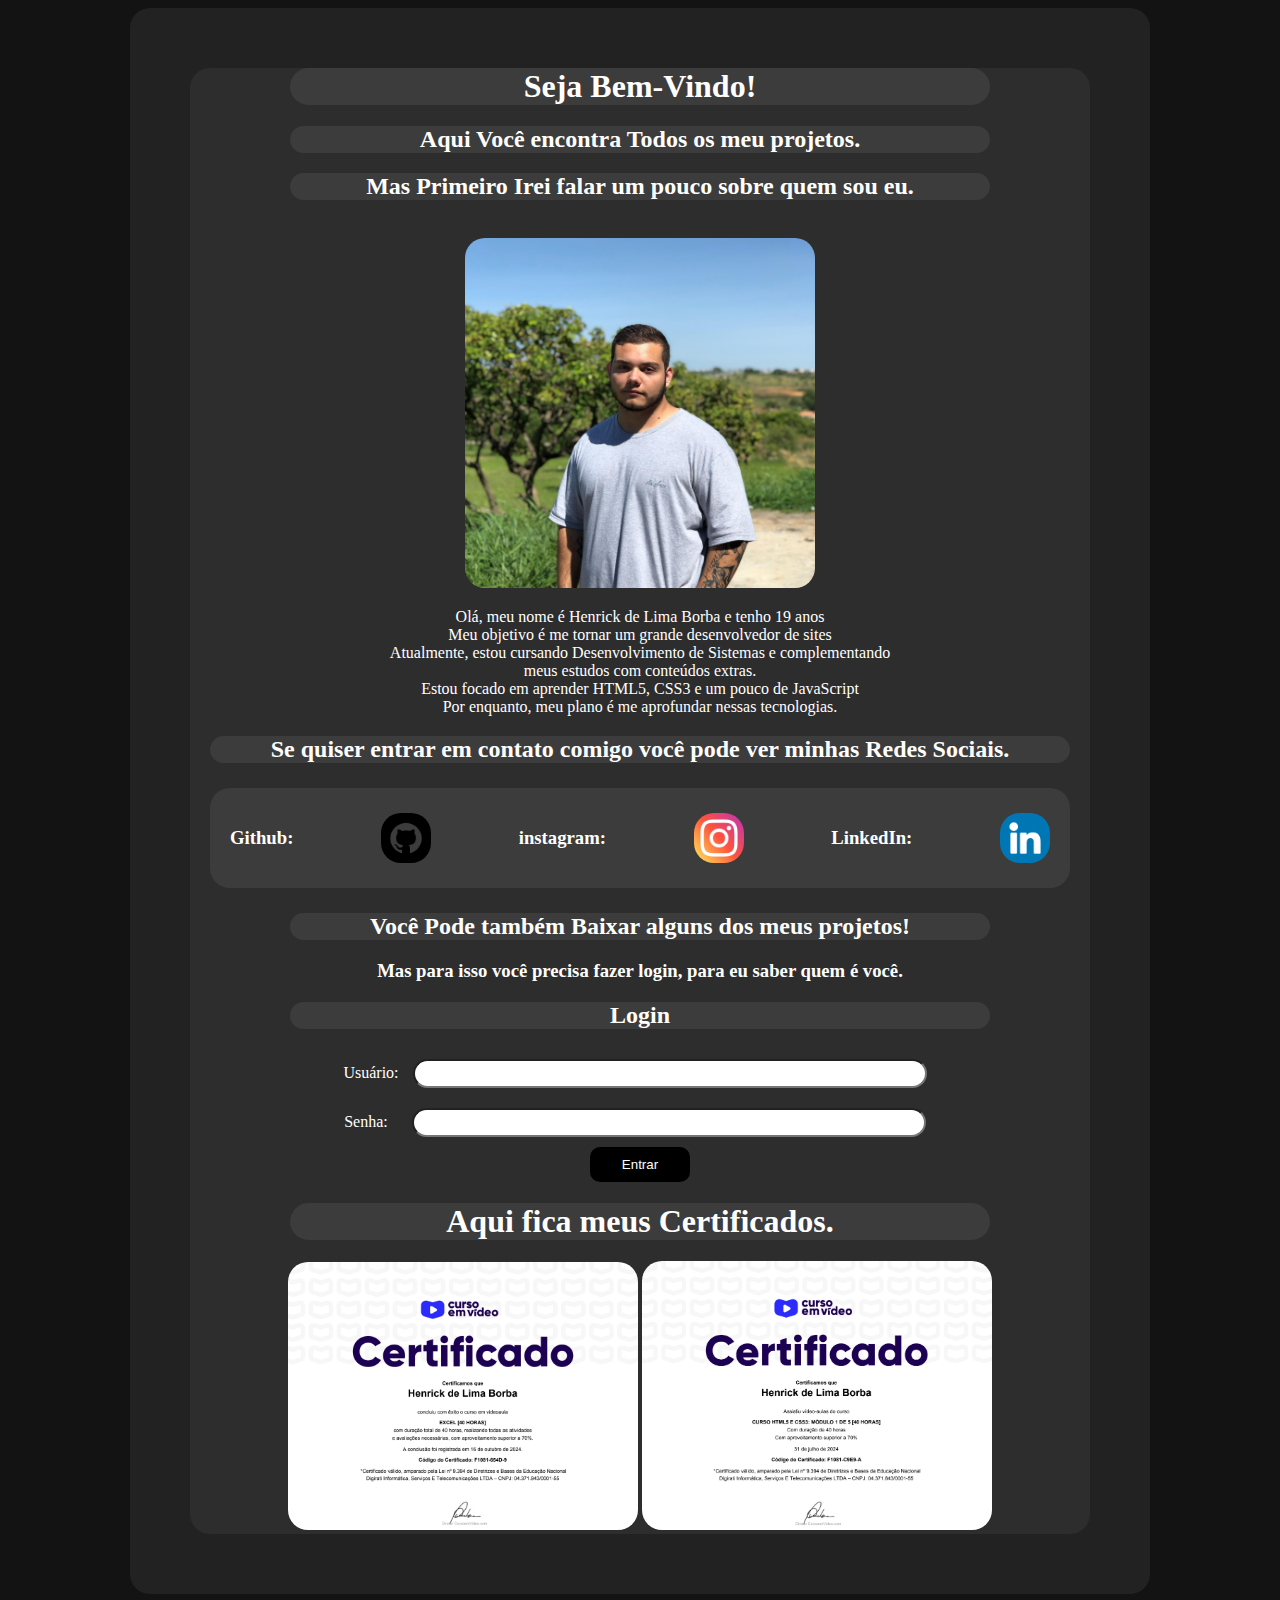
<file: Index.htm>
<!DOCTYPE html>
<html lang="pt-br">
<head>
    <meta charset="UTF-8">
    <meta name="viewport" content="width=device-width, initial-scale=1.0">
    <link rel="shortcut icon" href="Imagens/favicon.png" type="image/x-icon">
    <link rel="stylesheet" href="style.css">
    <title>Hueso</title>
</head>
<body>
    <div class="main">
        <div class="fundo">
            <h1>Seja Bem-Vindo!</h1>
                <h2>Aqui Você encontra Todos os meu projetos.</h2>
                <h2>Mas Primeiro Irei falar um pouco sobre quem sou eu.</h2>
                    <br>
                <img src="Imagens/Henrick.jpeg" alt="Henrick">
                    <br>
                <p>Olá, meu nome é Henrick de Lima Borba e tenho 19 anos <br> Meu objetivo é me tornar um grande desenvolvedor de sites <br> Atualmente, estou cursando Desenvolvimento de Sistemas e complementando <br> meus estudos com conteúdos extras. <br> Estou focado em aprender HTML5, CSS3 e um pouco de JavaScript <br> Por enquanto, meu plano é me aprofundar nessas tecnologias.
                </p>
            <h2 class="so">Se quiser entrar em contato comigo você pode ver minhas Redes Sociais.</h2>
            <div class="social-container">
                <h3>Github:</h3>
                    <a href="https://github.com/i11Dante124/" class="social-link" target="_blank" rel="external">
                        <img src="Imagens/github.png" alt="github">
                    </a>
                <h3>instagram:</h3>
                    <a href="https://www.instagram.com/henrick_borba/"
                    class="social-link" target="_blank" rel="external">
                        <img src="Imagens/instagram.png" alt="instagram">
                    </a>
                <h3>LinkedIn:</h3>
                    <a href="https://www.linkedin.com/in/henrick-borba-2678932b9/"class="social-link" target="_blank" rel="external">
                        <img src="Imagens/linkedin.png" alt="LinkedIn">
                    </a>
            </div>
            <h2>Você Pode também Baixar alguns dos meus projetos!</h2>
            <h3>Mas para isso você precisa fazer login, para eu saber quem é você.</h3>

            <h2>Login</h2>
            <form id="loginForm" action="login.js" method="POST">
                <label for="username">Usuário:</label>
                <input type="text" id="username" name="username" required>
                <br>
                <label for="password">Senha:</label>
                <input type="password" id="password" name="password" required>
                <br>
                <input type="submit" value="Entrar">
            </form>
            <p id="message"></p>
            <script src="login.js"></script>

            <h1>Aqui fica meus Certificados.</h1>
                <img src="Imagens/excel.png" alt="curso-excel">
                <img src="Imagens/html-css.png" alt="curso-html5-css3">
        </div>
    </div>  
</body>
</html>
</file>
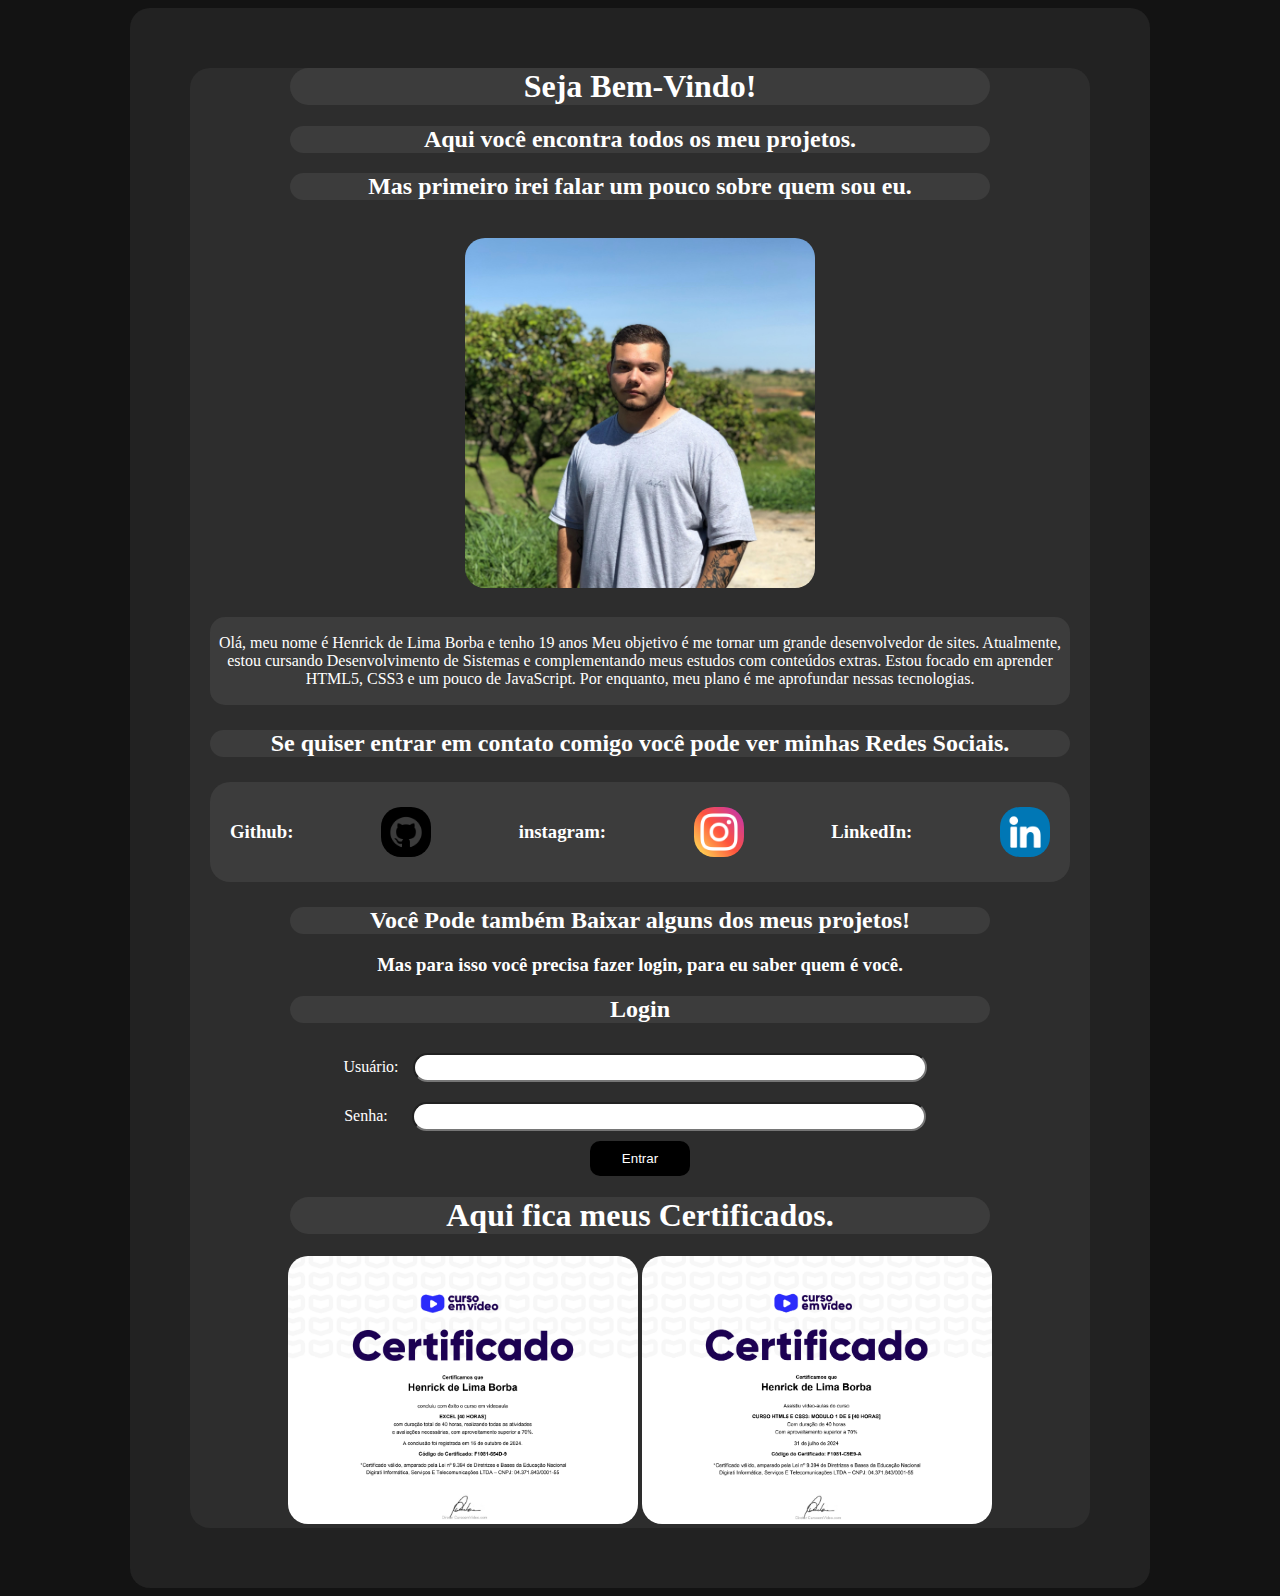
<file: Index.html>
<!DOCTYPE html>
<html lang="pt-br">
<head>
    <meta charset="UTF-8">
    <meta name="viewport" content="width=device-width, initial-scale=1.0">
    <link rel="shortcut icon" href="Imagens/favicon.png" type="image/x-icon">
    <link rel="stylesheet" href="style.css">
    <title>Hueso</title>
</head>
<body>
    <div class="main">
        <div class="fundo">
            <h1>Seja Bem-Vindo!</h1>
                <h2>Aqui você encontra todos os meu projetos.</h2>
                <h2>Mas primeiro irei falar um pouco sobre quem sou eu.</h2>
                    <br>
                <img src="Imagens/Henrick.jpeg" alt="Henrick">
                    <br>
                <div class="card">
                    <p> Olá, meu nome é Henrick de Lima Borba e tenho 19 anos Meu objetivo é me tornar um grande desenvolvedor de sites. Atualmente, estou cursando Desenvolvimento de Sistemas e complementando meus estudos com conteúdos extras. Estou focado em aprender HTML5, CSS3 e um pouco de JavaScript. Por enquanto, meu plano é me aprofundar nessas tecnologias.
                    </p>
                </div>
            <h2 class="so">Se quiser entrar em contato comigo você pode ver minhas Redes Sociais.</h2>
            <div class="social-container">
                <h3>Github:</h3>
                    <a href="https://github.com/i11Dante124/" class="social-link" target="_blank" rel="external">
                        <img src="Imagens/github.png" alt="github">
                    </a>
                <h3>instagram:</h3>
                    <a href="https://www.instagram.com/henrick_borba/"
                    class="social-link" target="_blank" rel="external">
                        <img src="Imagens/instagram.png" alt="instagram">
                    </a>
                <h3>LinkedIn:</h3>
                    <a href="https://www.linkedin.com/in/henrick-borba-2678932b9/"class="social-link" target="_blank" rel="external">
                        <img href="https://www.linkedin.com/in/henrick-borba-2678932b9/" src="Imagens/linkedin.png" alt="LinkedIn">
                    </a>
            </div>
            <h2>Você Pode também Baixar alguns dos meus projetos!</h2>
            <h3>Mas para isso você precisa fazer login, para eu saber quem é você.</h3>

            <h2>Login</h2>
            <form id="loginForm" action="login.js" method="POST">
                <label for="username">Usuário:</label>
                <input type="text" id="username" name="username" required>
                <br>
                <label for="password">Senha:</label>
                <input type="password" id="password" name="password" required>
                <br>
                <input type="submit" value="Entrar">
            </form>
            <p id="message"></p>
            <script src="login.js"></script>

            <h1>Aqui fica meus Certificados.</h1>
                <img src="Imagens/excel.png" alt="curso-excel">
                <img src="Imagens/html-css.png" alt="curso-html5-css3">
        </div>
    </div>  
</body>
</html>
</file>
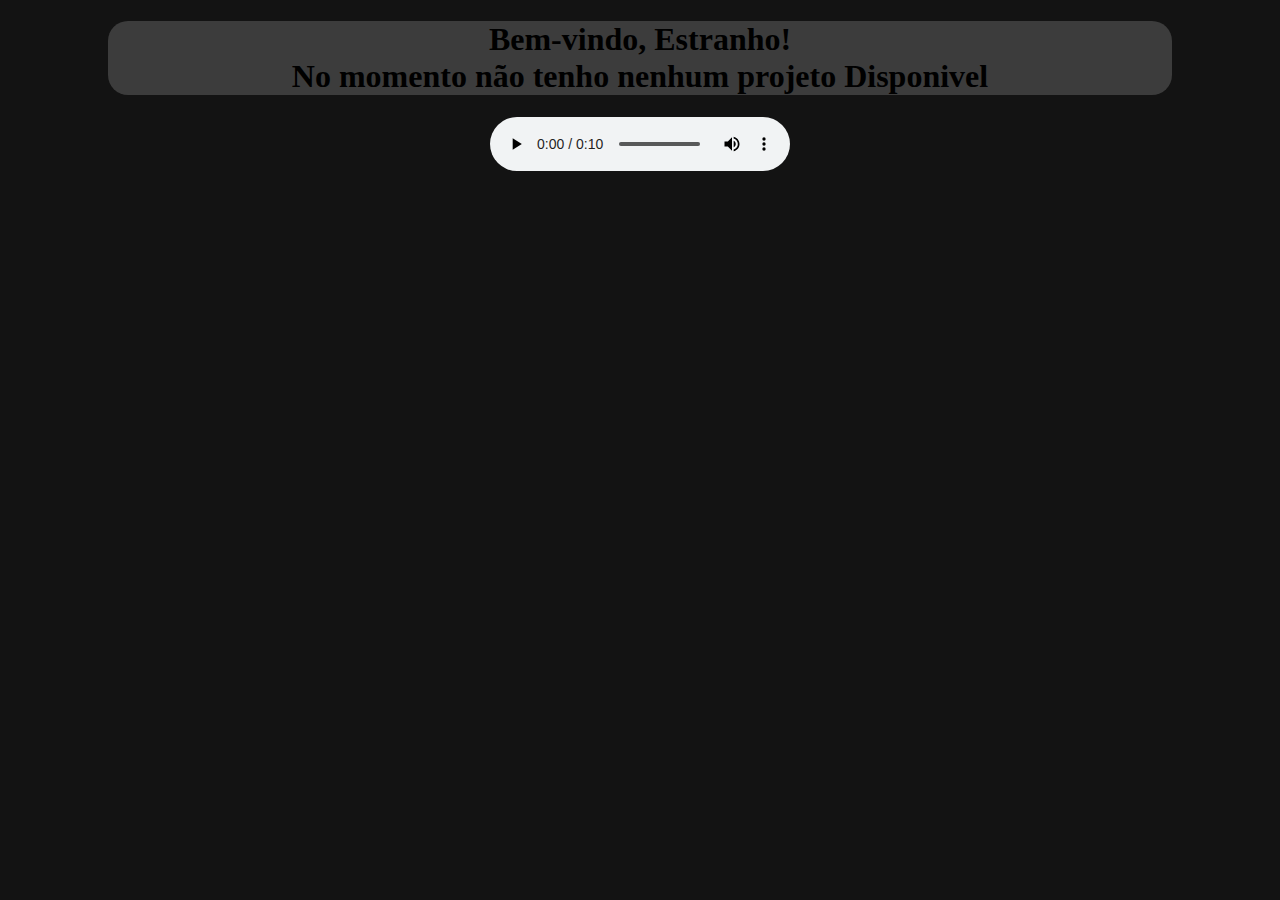
<file: projetos.html>
<!DOCTYPE html>
<html lang="pt-br">
<head>
    <meta charset="UTF-8">
    <meta name="viewport" content="width=device-width, initial-scale=1.0">
    <link rel="shortcut icon" href="Imagens/favicon.png" type="image/x-icon">
    <link rel="stylesheet" href="style.css">
    <title>Projetos</title>
</head>
<body>
    <h1>
        Bem-vindo, <span id="usernameDisplay"></span>! <br>
        No momento não tenho nenhum projeto Disponivel
    </h1>
    <audio src="audio/e-nal-di-nho.mp3" controls></audio>
    <script>
        // Recupera o nome do usuário do localStorage
        const username = localStorage.getItem('username');
        document.getElementById('usernameDisplay').textContent = username ? username : "Estranho"; // Se o usuário não estiver logado, exibe "Usuário"
    </script>
</body>
</html>
</file>
<file: style.css>
@charset "UTF-8";

body {
    background-color: rgb(19, 19, 19);
    font-family: Cambria, Cochin, Georgia, Times, 'Times New Roman', serif;
    text-align: center;
}

.main {
    border-radius: 20px;
    width: 1000px;
    margin: auto;
    padding: 10px;
    background-color: rgb(34, 34, 34);
    color: white;
}

img {
    box-shadow: rgb(154, 154, 154);
    width: 350px;
    border-radius: 20px;
}

.card {
    padding: 1px;
    border-radius: 15px;
    background-color: rgb(60, 60, 60);
    margin-left: 20px;
    margin-right: 20px;
    margin-top: 25px;
    margin-bottom: 25px;
}

.social-container {
    border-radius: 20px;
    background-color: rgb(60, 60, 60);
    display: flex;
    justify-content: space-between;
    align-items: center;
    margin-left: 20px;
    margin-right: 20px;
    margin-top: 25px;
    margin-bottom: 25px;
    padding: 20px;
}

.social-link {
    color: #fff;
    font-size: 18px;
}

.social-link img {
    width: 50px;
    height: 50px;
    display: block;
    margin: 0 auto;
}

.fundo {
    border-radius: 20px;
    margin: 50px;
    background-color: rgb(45, 45, 45);
}

h1,
h2 {
    margin-right: 100px;
    margin-left: 100px;
    border-radius: 20px;
    background-color: rgb(60, 60, 60);
}

.so {
    margin-right: 20px;
    margin-left: 20px;
    border-radius: 20px;
    background-color: rgb(60, 60, 60);
}

input[type="text"],
input[type="password"] {
    border-radius: 20px;
    width: 500px;
    padding: 5px;
    margin: 10px;
    text-align: center;
}

input[type="password"] {
    margin-left: 20px;
}

input[type="submit"] {
    width: 100px;
    padding: 10px;
    background-color: #000000;
    color: rgb(255, 255, 255);
    border: none;
    border-radius: 10px;
    cursor: pointer;
}

input[type="submit"]:hover {
    background-color: #47a14c;
}

@media screen and (max-width: 998px) {
    .main {
        border-radius: 20px;
        width: auto;
        margin: auto;
        padding: 10px;
        background-color: rgb(34, 34, 34);
        color: white;
    }

    .fundo p {
        border-radius: 20px;
        background-color: rgb(60, 60, 60);
        margin-left: 20px;
        margin-right: 20px;
        margin-top: 25px;
        margin-bottom: 25px;
    }

    h1,
    h2 {
        margin-right: 20px;
        margin-left: 20px;
        border-radius: 20px;
        background-color: rgb(60, 60, 60);
    }

    img {
        box-shadow: rgb(154, 154, 154);
        width: 300px;
        border-radius: 20px;
    }

    input[type="text"],
    input[type="password"] {
        border-radius: 20px;
        width: 200px;
        padding: 5px;
        margin: 10px;
        text-align: center;
    }

    input[type="password"] {
        margin-left: 20px;
    }
}

@media screen and (max-width: 685px) {
    .social-container {
        border-radius: 20px;
        background-color: rgb(60, 60, 60);
        justify-content: space-between;
        align-items: center;
        margin-left: 20px;
        margin-right: 20px;
        margin-top: 5px;
        margin-bottom: 5px;
        padding: 20px;
        display: inline-block;
    }
    img {
        box-shadow: rgb(154, 154, 154);
        width: 150px;
        border-radius: 20px;
    }
}
</file>
